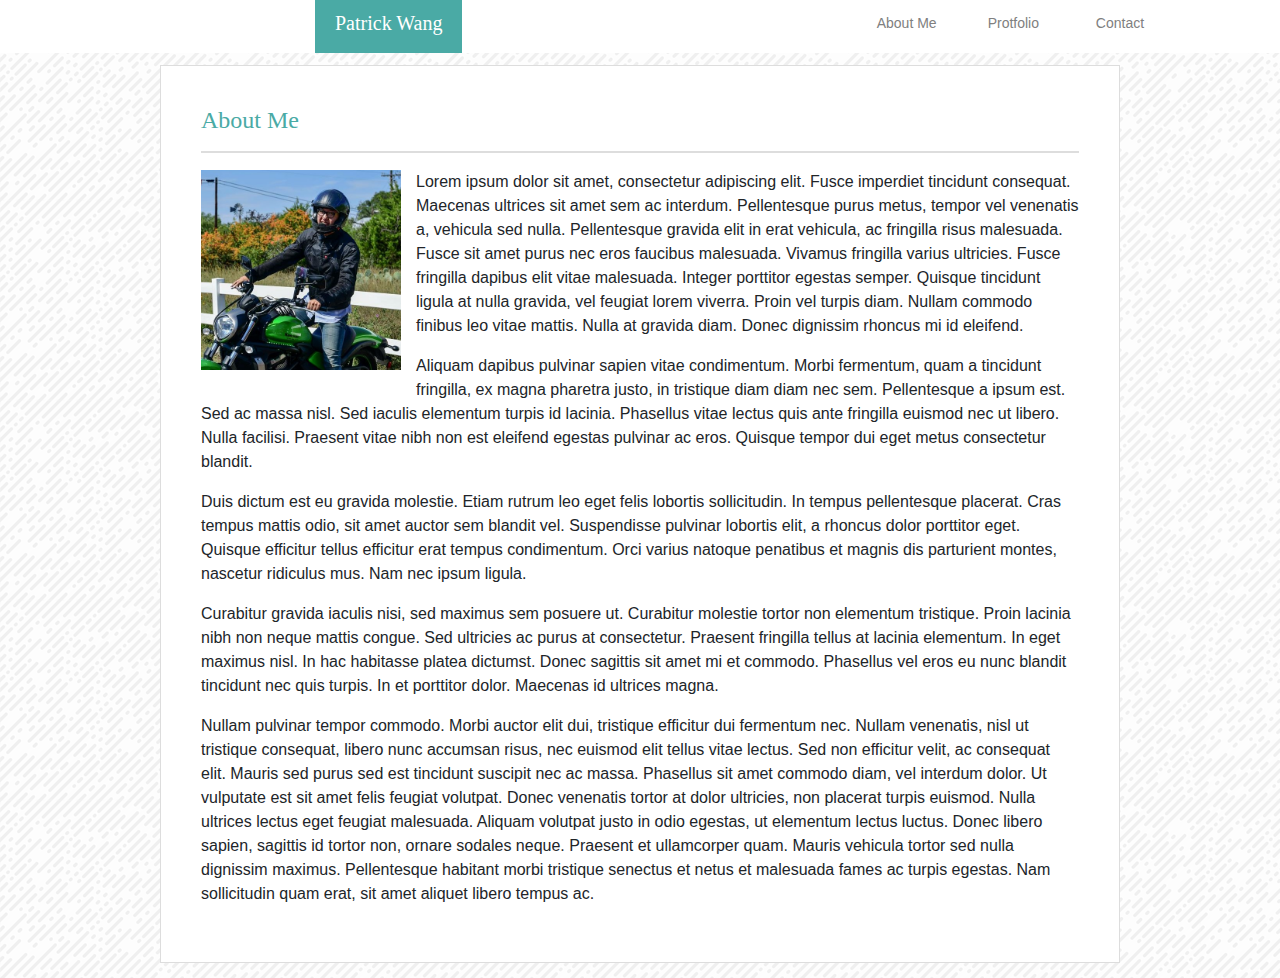
<file: index.html>
<!DOCTYPE html>
<html lang="en-us">

<head>
    <meta charset="utf-8" />
    <meta http-equiv="X-UA-Compatible" content="IE=edge">
    <title>Basic Protfolio - Bootstrap ONLY</title>
    <meta name="viewport" content="width=device-width, initial-scale=1">
    <link rel="stylesheet" type="text/css" href="./assets/css/reset.css">
    <link rel="stylesheet" href="https://maxcdn.bootstrapcdn.com/bootstrap/4.0.0/css/bootstrap.min.css">
    <link rel="stylesheet" type="text/css" href="./assets/css/style.css">
    <script src="https://maxcdn.bootstrapcdn.com/bootstrap/3.3.7/js/bootstrap.min.js"></script>
</head>

<body class="page">
    <div class="container-fluid">
        <div class="row" class="navRow" style="height: 50px;">
            <div class="col-md-8" style="background-color: white">
                <h1>Patrick Wang</h1>
            </div>
            <div onclick="location.href='index.html';" style="cursor:pointer;" class="col-md-1" class="active" id="navBar">
                <a href="index.html">About Me</a>
            </div>
            <div onclick="location.href='portfolio.html';" style="cursor:pointer;" class="col-md-1" id="navBar">
                <a href="portfolio.html">Protfolio</a>
            </div>
            <div onclick="location.href='contact.html';" style="cursor:pointer;" class="col-md-1" id="navBar">
                <a href="contact.html">Contact</a>
            </div>
            <div class="col-md-1" id="navBar">
                </div>
        </div>
        <div class="contentRow">
            <div class="pageTitle">
                <h2>About Me</h2>
                <hr>
            </div>
            <div>
                <img src="assets/images/22406552_10155724548186963_6224983651570568415_n.jpg" alt="profile" width="200px" height="200px"
                    style="float: left;margin: 0px 15px 15px 0px;">
            </div>
            <p>Lorem ipsum dolor sit amet, consectetur adipiscing elit. Fusce imperdiet tincidunt consequat. Maecenas ultrices
                sit amet sem ac interdum. Pellentesque purus metus, tempor vel venenatis a, vehicula sed nulla. Pellentesque
                gravida elit in erat vehicula, ac fringilla risus malesuada. Fusce sit amet purus nec eros faucibus malesuada.
                Vivamus fringilla varius ultricies. Fusce fringilla dapibus elit vitae malesuada. Integer porttitor egestas
                semper. Quisque tincidunt ligula at nulla gravida, vel feugiat lorem viverra. Proin vel turpis diam. Nullam
                commodo finibus leo vitae mattis. Nulla at gravida diam. Donec dignissim rhoncus mi id eleifend.

                <p>Aliquam dapibus pulvinar sapien vitae condimentum. Morbi fermentum, quam a tincidunt fringilla, ex magna
                    pharetra justo, in tristique diam diam nec sem. Pellentesque a ipsum est. Sed ac massa nisl. Sed iaculis
                    elementum turpis id lacinia. Phasellus vitae lectus quis ante fringilla euismod nec ut libero. Nulla
                    facilisi. Praesent vitae nibh non est eleifend egestas pulvinar ac eros. Quisque tempor dui eget metus
                    consectetur blandit.

                    <p>Duis dictum est eu gravida molestie. Etiam rutrum leo eget felis lobortis sollicitudin. In tempus pellentesque
                        placerat. Cras tempus mattis odio, sit amet auctor sem blandit vel. Suspendisse pulvinar lobortis
                        elit, a rhoncus dolor porttitor eget. Quisque efficitur tellus efficitur erat tempus condimentum.
                        Orci varius natoque penatibus et magnis dis parturient montes, nascetur ridiculus mus. Nam nec ipsum
                        ligula.

                        <p>Curabitur gravida iaculis nisi, sed maximus sem posuere ut. Curabitur molestie tortor non elementum
                            tristique. Proin lacinia nibh non neque mattis congue. Sed ultricies ac purus at consectetur.
                            Praesent fringilla tellus at lacinia elementum. In eget maximus nisl. In hac habitasse platea
                            dictumst. Donec sagittis sit amet mi et commodo. Phasellus vel eros eu nunc blandit tincidunt
                            nec quis turpis. In et porttitor dolor. Maecenas id ultrices magna.

                            <p>Nullam pulvinar tempor commodo. Morbi auctor elit dui, tristique efficitur dui fermentum nec.
                                Nullam venenatis, nisl ut tristique consequat, libero nunc accumsan risus, nec euismod elit
                                tellus vitae lectus. Sed non efficitur velit, ac consequat elit. Mauris sed purus sed est
                                tincidunt suscipit nec ac massa. Phasellus sit amet commodo diam, vel interdum dolor. Ut
                                vulputate est sit amet felis feugiat volutpat. Donec venenatis tortor at dolor ultricies,
                                non placerat turpis euismod. Nulla ultrices lectus eget feugiat malesuada. Aliquam volutpat
                                justo in odio egestas, ut elementum lectus luctus. Donec libero sapien, sagittis id tortor
                                non, ornare sodales neque. Praesent et ullamcorper quam. Mauris vehicula tortor sed nulla
                                dignissim maximus. Pellentesque habitant morbi tristique senectus et netus et malesuada fames
                                ac turpis egestas. Nam sollicitudin quam erat, sit amet aliquet libero tempus ac.</p>

                            <p>
        </div>
    </div>


</body>

</html>
</file>
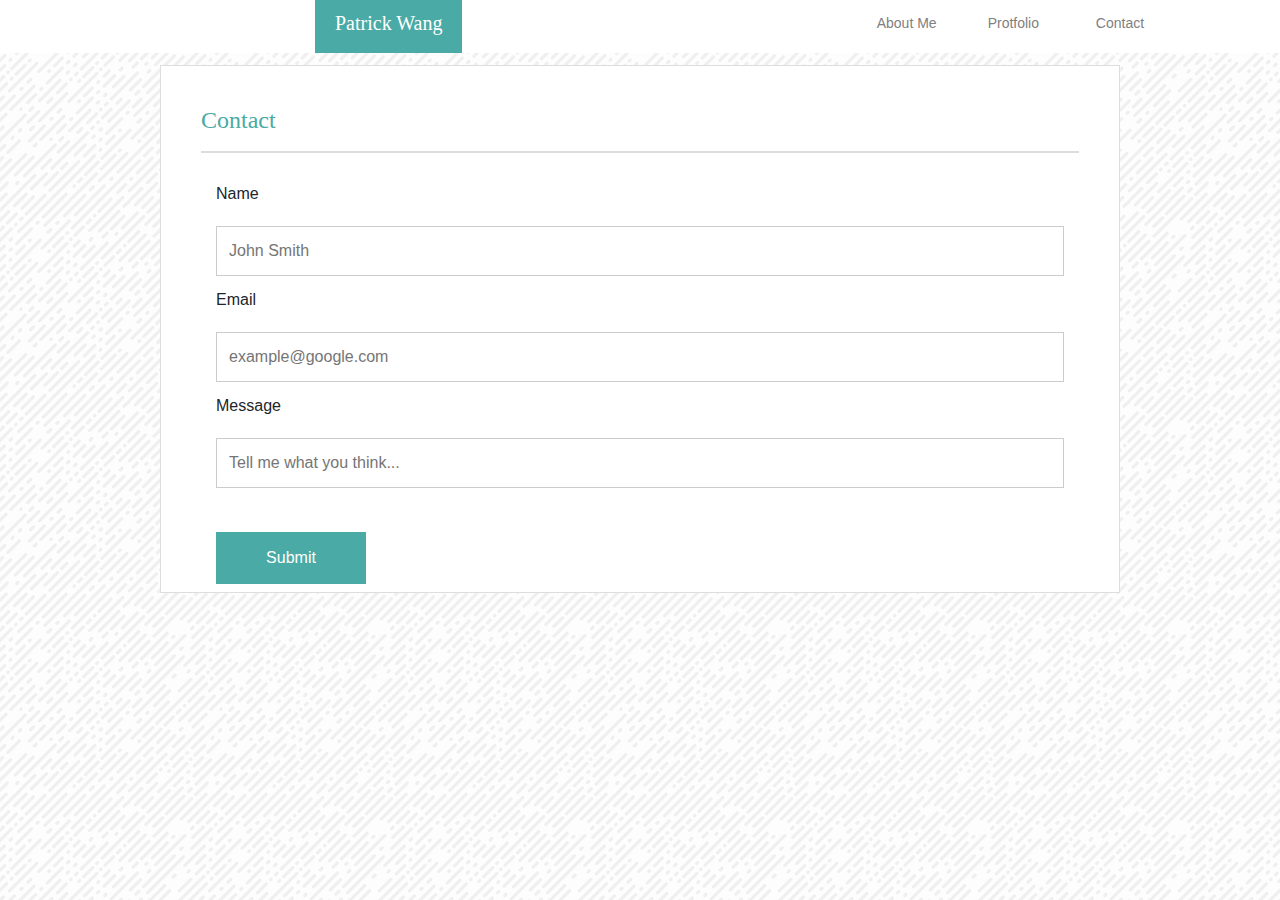
<file: contact.html>
<!DOCTYPE html>
<html lang="en-us">

<head>
  <meta charset="utf-8" />
  <meta http-equiv="X-UA-Compatible" content="IE=edge">
  <title>Basic Protfolio - Bootstrap ONLY</title>
  <meta name="viewport" content="width=device-width, initial-scale=1">
  <link rel="stylesheet" type="text/css" href="./assets/css/reset.css">
  <link rel="stylesheet" href="https://maxcdn.bootstrapcdn.com/bootstrap/4.0.0/css/bootstrap.min.css">
  <link rel="stylesheet" type="text/css" href="./assets/css/style.css">
  <script src="https://maxcdn.bootstrapcdn.com/bootstrap/3.3.7/js/bootstrap.min.js"></script>
</head>

<body class="page">
  <div class="container-fluid">
    <div class="row" class="navRow" style="height: 50px;">
      <div class="col-md-8" style="background-color: white">
        <h1>Patrick Wang</h1>
      </div>
      <div onclick="location.href='index.html';" style="cursor:pointer;" class="col-md-1" id="navBar">
        <a href="index.html">About Me</a>
      </div>
      <div onclick="location.href='portfolio.html';" style="cursor:pointer;" class="col-md-1" id="navBar">
        <a href="portfolio.html">Protfolio</a>
      </div>
      <div onclick="location.href='contact.html';" style="cursor:pointer;" class="col-md-1" id="navBar">
        <a href="contact.html">Contact</a>
      </div>
      <div class="col-md-1" id="navBar">
      </div>
    </div>
    <div class="contentRow">
      <h2>Contact</h2>
      <hr>
      <div class="container-fluid">
        <form action="/action_page.php">
          <div class="row">
            <div class="col-md-12">
              <label for="name">Name</label>
            </div>
            <div class="col-md-12">
              <input type="text" id="name" name="fullName" placeholder="John Smith">
            </div>
            <div class="col-md-12">
              <label for="email">Email</label>
            </div>
            <div class="col-md-12">
              <input type="text" id="email" name="emailAddress" placeholder="example@google.com">
            </div>
            <div class="col-md-12">
              <label for="message">Message</label>
            </div>
            <div class="col-md-12">
              <input type="text" id="message" name="sentMessage" placeholder="Tell me what you think...">
            </div>
          </div>
          <br>
          <div class="submit">
            <input type="submit" value="Submit">
          </div>
        </form>
      </div>
    </div>
  </div>


</body>

</html>
</file>
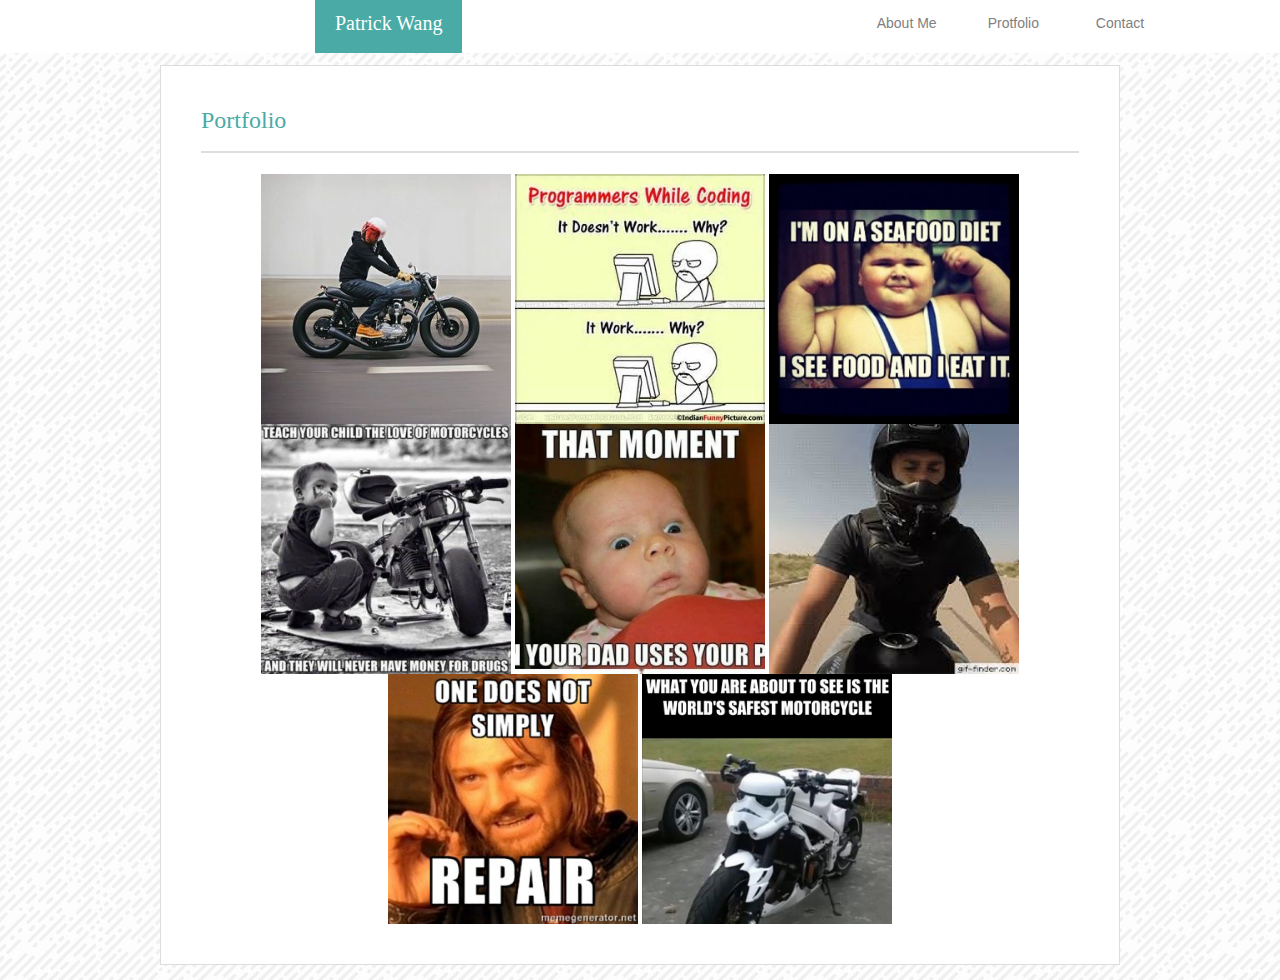
<file: portfolio.html>
<!DOCTYPE html>
<html lang="en-us">

<head>
    <meta charset="utf-8" />
    <meta http-equiv="X-UA-Compatible" content="IE=edge">
    <title>Basic Protfolio - Bootstrap ONLY</title>
    <meta name="viewport" content="width=device-width, initial-scale=1">
    <link rel="stylesheet" type="text/css" href="./assets/css/reset.css">
    <link rel="stylesheet" href="https://maxcdn.bootstrapcdn.com/bootstrap/4.0.0/css/bootstrap.min.css">
    <link rel="stylesheet" type="text/css" href="./assets/css/style.css">
    <script src="https://maxcdn.bootstrapcdn.com/bootstrap/3.3.7/js/bootstrap.min.js"></script>
</head>

<body class="page">
    <div class="container-fluid">
        <div class="row" class="navRow" style="height: 50px;">
            <div class="col-md-8" style="background-color: white">
                <h1>Patrick Wang</h1>
            </div>
            <div onclick="location.href='index.html';" style="cursor:pointer;" class="col-md-1" id="navBar">
                <a href="index.html">About Me</a>
            </div>
            <div onclick="location.href='portfolio.html';" style="cursor:pointer;" class="col-md-1" id="navBar">
                <a href="portfolio.html">Protfolio</a>
            </div>
            <div onclick="location.href='contact.html';" style="cursor:pointer;" class="col-md-1" id="navBar">
                <a href="contact.html">Contact</a>
            </div>
            <div class="col-md-1" id="navBar">
                </div>
        </div>
        <div class="contentRow">
            <h2>Portfolio</h2>
            <hr>
            <div id="imageMain">
                <img src="assets/images/1.jpg" alt="motrcycle" width="250px" height="250px">
                <img src="assets/images/2.jpg" alt="codingProblems" width="250px" height="250px">
                <img src="assets/images/3.jpg" alt="foodDiet" width="250px" height="250px">
                <img src="assets/images/4.jpg" alt="childRaising" width="250px" height="250px">
                <img src="assets/images/5.jpg" alt="parentingDoneRight" width="250px" height="250px">
                <img src="assets/images/6.jpg" alt="riderView" width="250px" height="250px">
                <img src="assets/images/7.jpg" alt="SimplyDoNot" width="250px" height="250px">
                <img src="assets/images/8.jpg" alt="starWarsRide" width="250px" height="250px">
            </div>
        </div>
    </div>


</body>

</html>
</file>
<file: assets/css/style.css>
h1{
    color: #4aaaa5;
    font-family: 'Georgia', Times, Times New Roman, serif;
    font-size: 15pt;
    float: left;
    margin-left: 300px;
    padding: 8pt 15pt;
    color: white;
    background: #4aaaa5;
    text-align: center;
    height: 100%;
}

h2{
    color: #4aaaa5;
    font-family: 'Georgia', Times, Times New Roman, serif;
    font-size: 18pt;
}

#navBar{
    font-family: 'Arial', 'Helvetica Neue', Helvetica, sans-serif;
    font-size: 14px;
    text-align: center;
    padding: 10pt 15pt;
    vertical-align: center;
    /* background: blue; to check size of background*/
    background: white;
}

.navRow{
    background: white;
}

#navBar a{
    text-decoration: none;
    color: gray;
}

#navBar:hover{
    background-color: #4aaaa5;
}

#navBar:hover a{ 
    background-color: #4aaaa5;
    color: white;
}

.contentRow{
    width: 960px;
    background: white;
    margin: 15px auto;
    padding: 40px;
    border: 1px solid #dddddd;

}

.page{
    background-image: url("../images/funky-lines.png");
    align-content: left;
}

hr {
    /* Change the <hr> call */
    display: block;
    height: 1px;
    border: 0;
    border-top: 2px solid #dddddd;
    margin: 1em 0;
    padding: 0;
}

input[type=text], select {
    width: 100%;
    padding: 12px 20px;
    margin: 0px;
    display: inline-block;
    border: 1px solid #ccc;
    box-sizing: border-box;
}

input[type=submit] {
    width: 100%;
    color: white;
    padding: 14px 20px;
    margin: 0px 0;
    border: none;
    cursor: pointer;
}

input[type=text], select, textarea {
    width: 100%;
    padding: 12px;
    border: 1px solid #ccc;
    resize: vertical;
}

label {
    padding: 12px 12px 12px 0;
    display: inline-block;
}

input[type=submit] {
    background-color: #4aaaa5;
    color: white;
    /* padding: 12px 20px; */
    border: none;
    cursor: pointer;
    float: right;
}

input[type=submit]:hover {
    background-color: #419b96;
}

.container {
    background-color: white;
}

.submit{
    padding: 20px 0px 20px 0px;
    margin: 0 0 0 0;
    width: 150px;
}

#imageMain {
    padding: 0;
    margin-left: auto;
    margin-right: auto;
    margin-top: 20px;
    text-align: center;
}

#imageMain img {
    vertical-align: middle;
}
</file>
